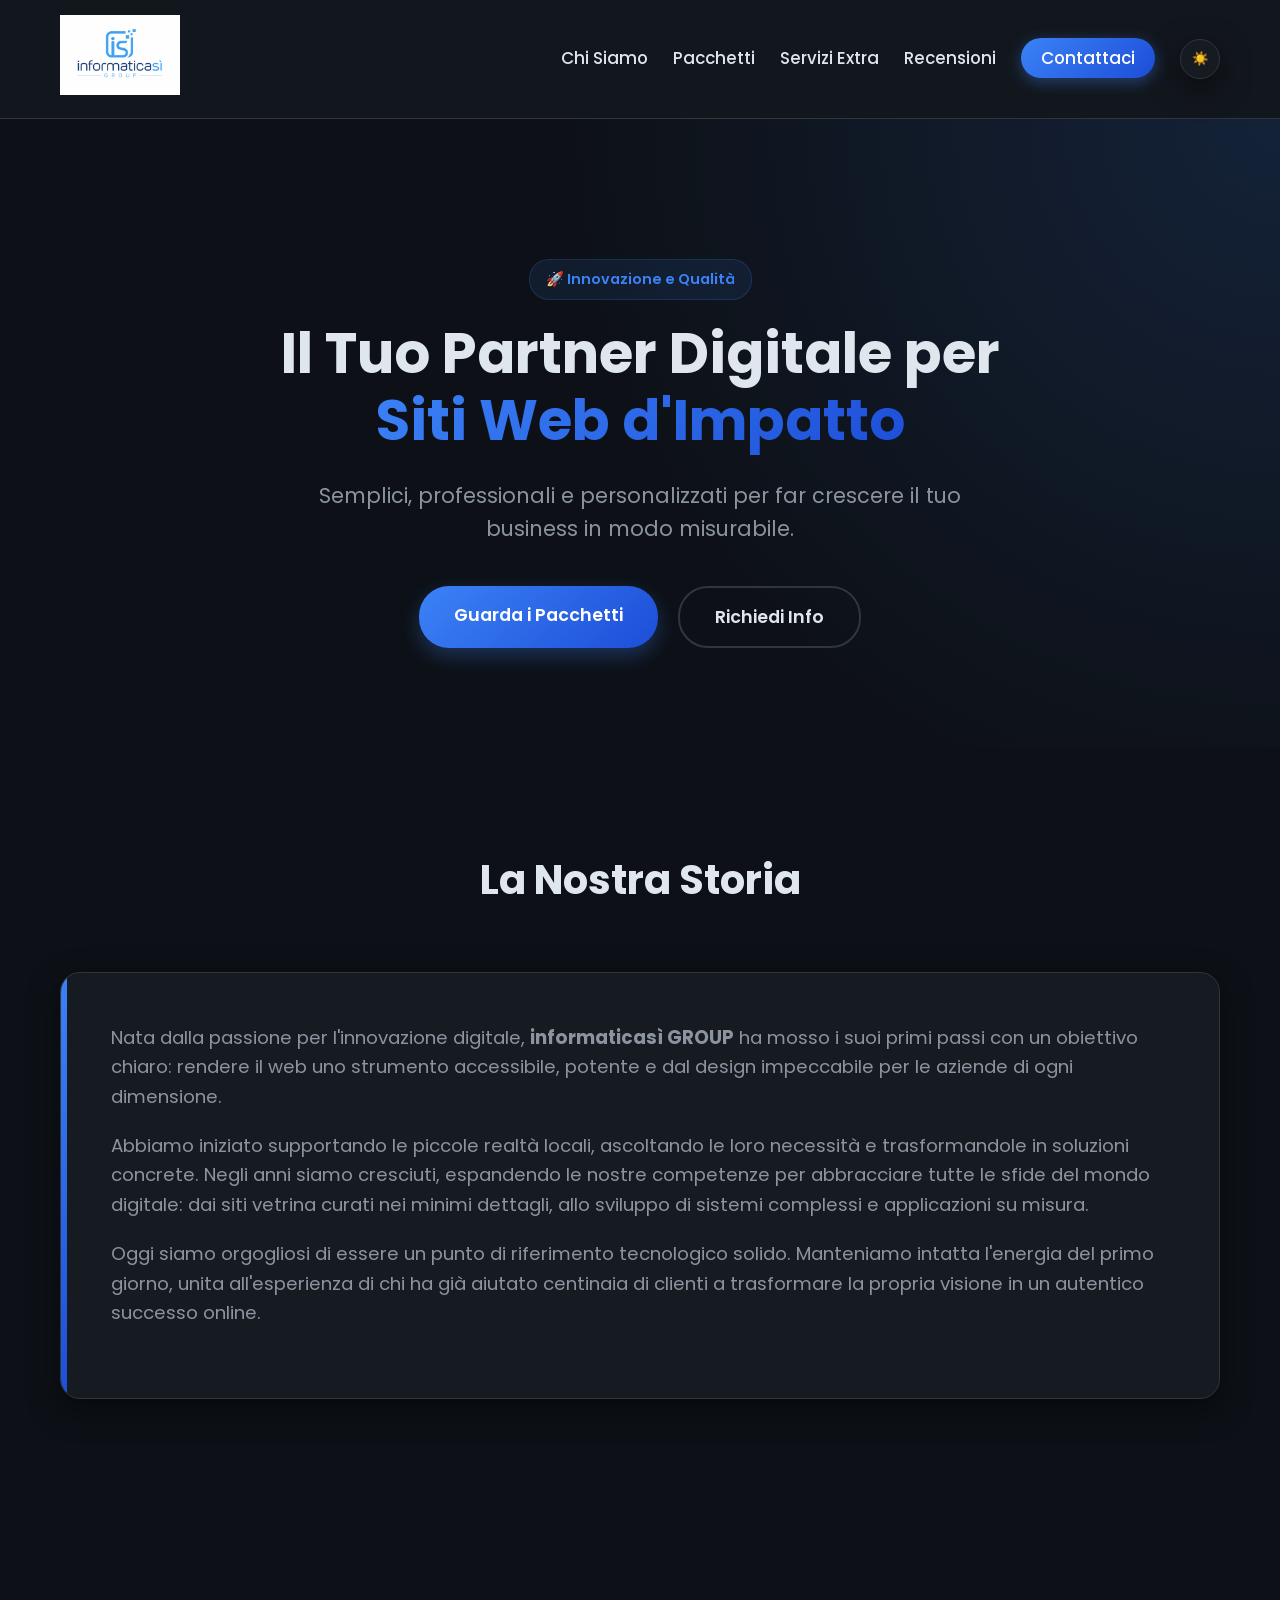
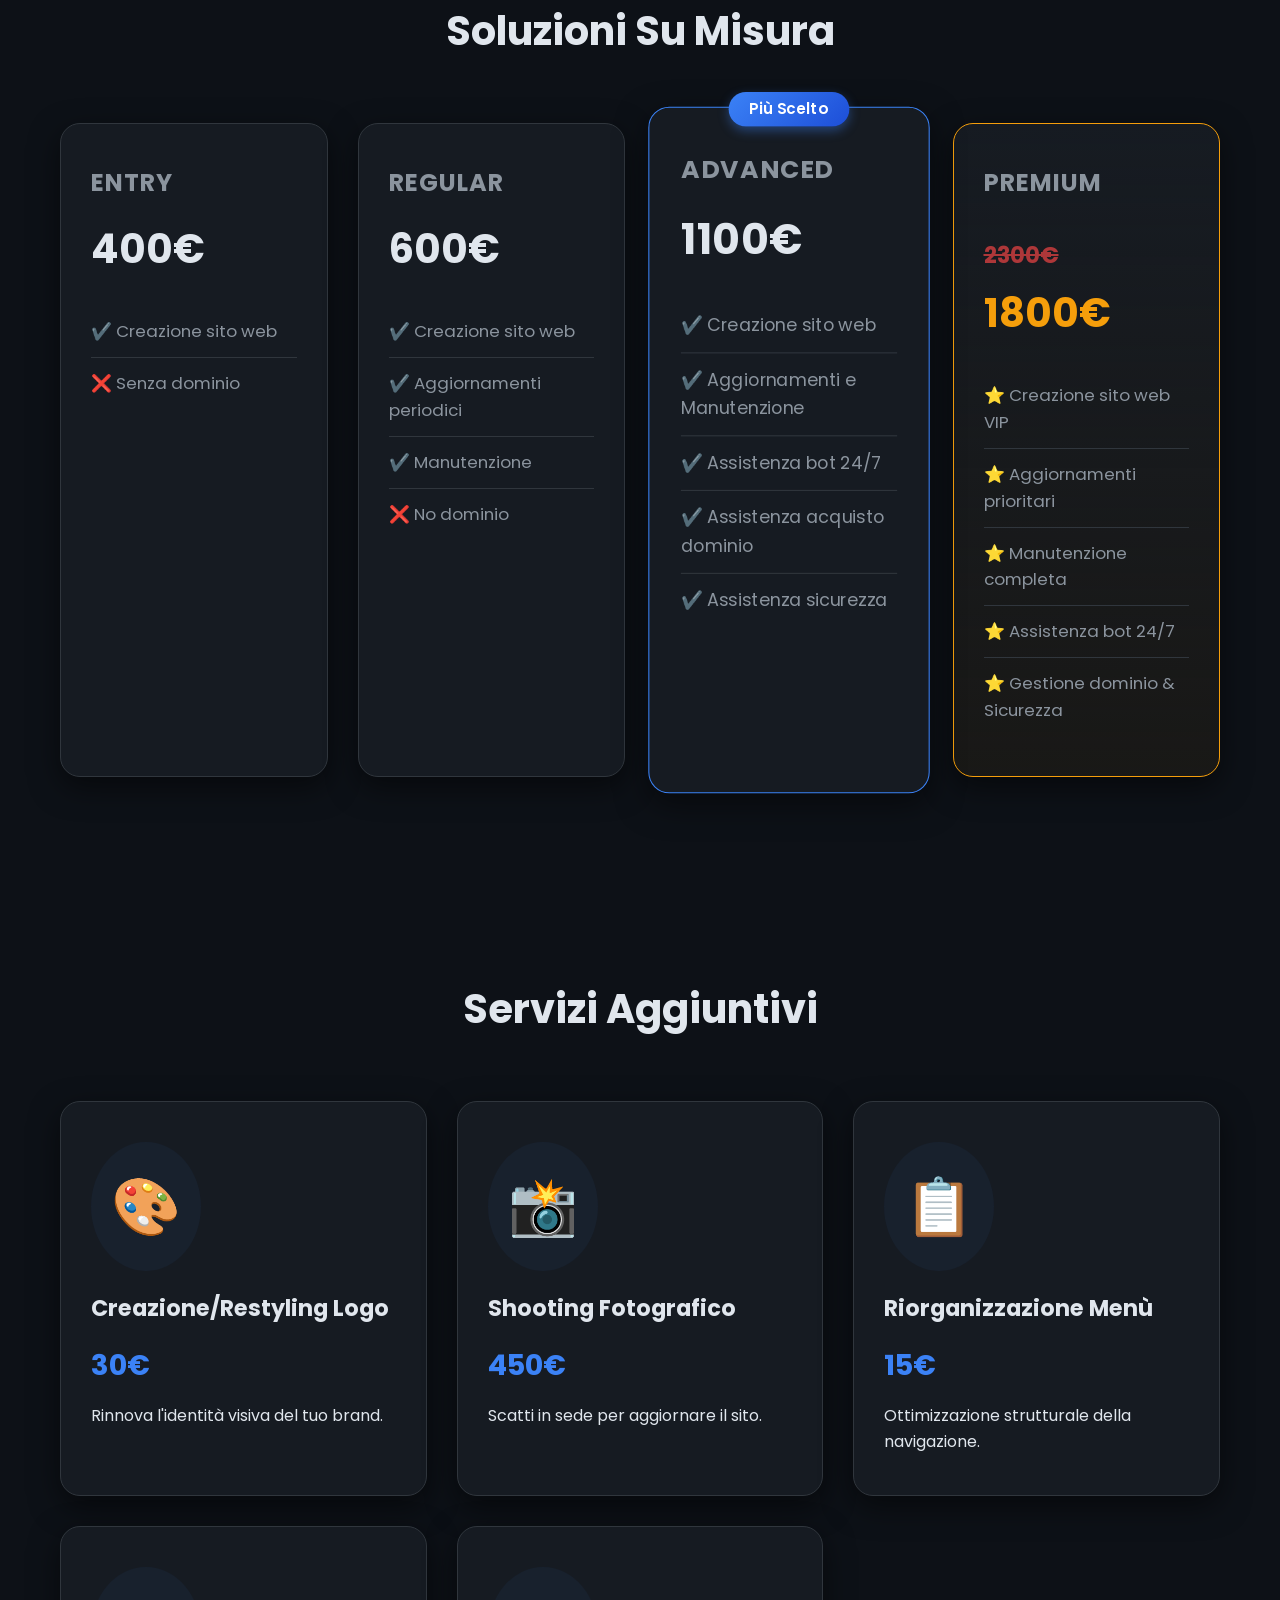
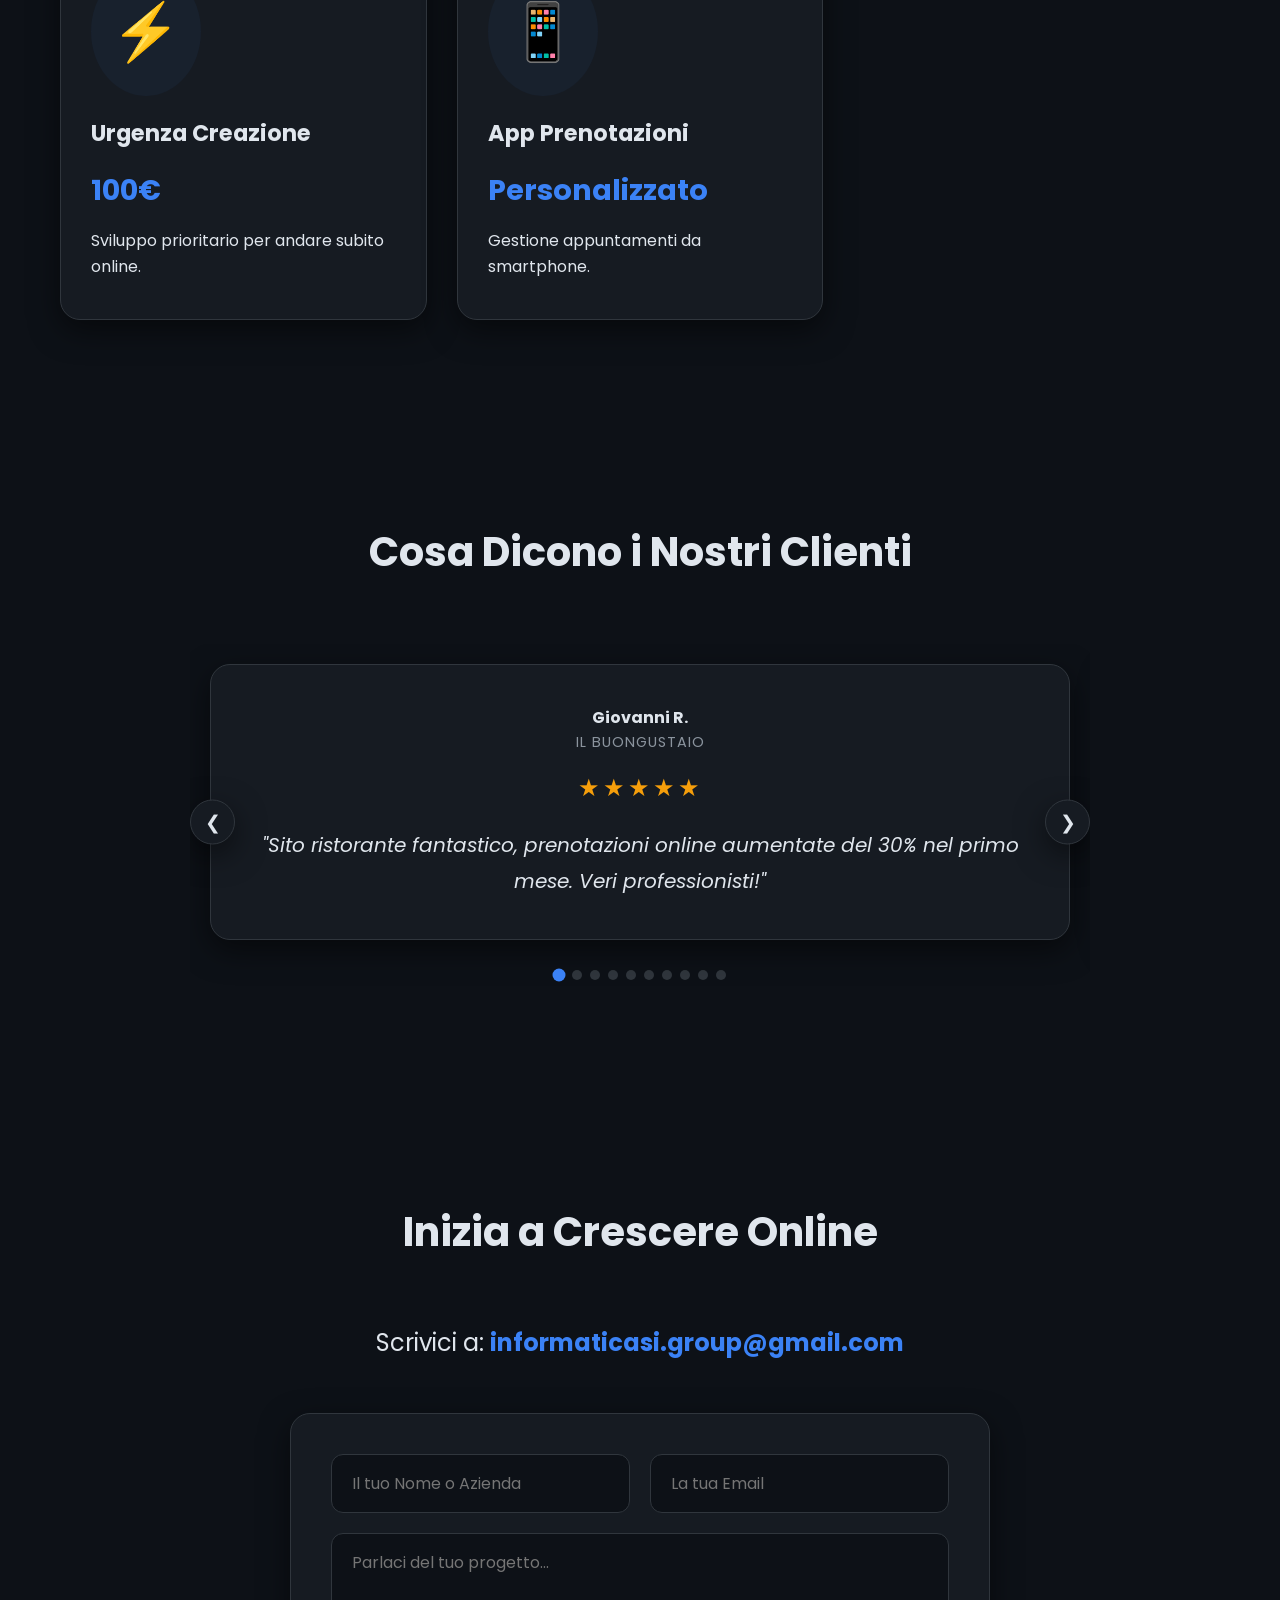
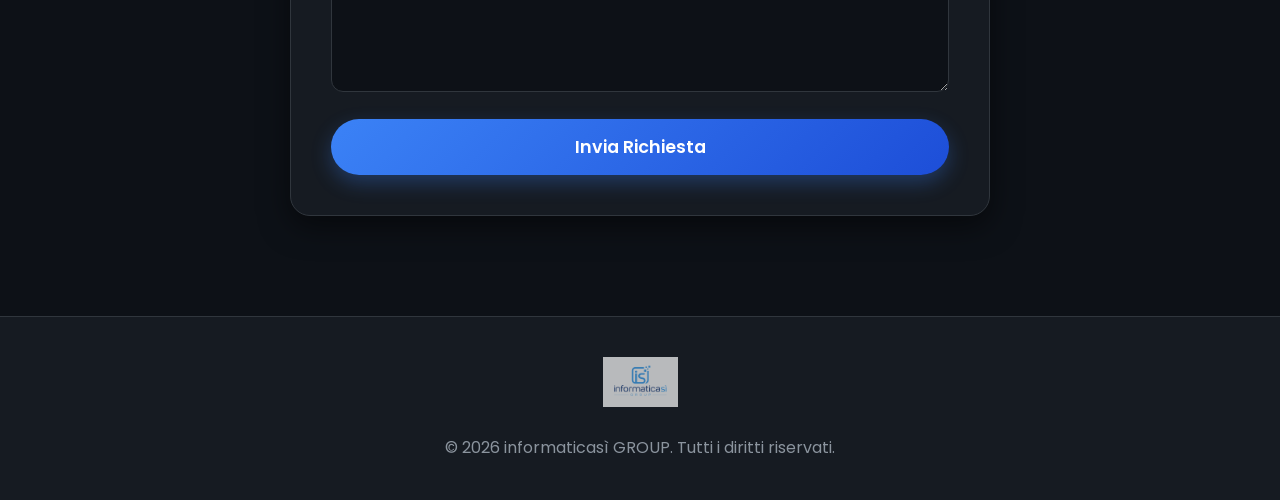
<file: index.html>
<!DOCTYPE html>
<html lang="it" data-theme="dark">
  <head>
    <meta charset="UTF-8" />
    <meta name="viewport" content="width=device-width, initial-scale=1.0" />
    <title>informaticasì GROUP - Soluzioni Web Professionali</title>
    <link rel="preconnect" href="https://fonts.googleapis.com" />
    <link rel="preconnect" href="https://fonts.gstatic.com" crossorigin />
    <link
      href="https://fonts.googleapis.com/css2?family=Poppins:wght@300;400;600;700&display=swap"
      rel="stylesheet"
    />
    <link rel="stylesheet" href="style.css" />
  </head>
  <body>
    <header class="header-main">
      <div class="container header-container">
        <div class="logo-container">
          <img
            src="logo.jpg"
            alt="informaticasì GROUP Logo"
            class="logo-large"
          />
        </div>
        <nav class="nav-main">
          <ul>
            <li><a href="#storia">Chi Siamo</a></li>
            <li><a href="#pacchetti">Pacchetti</a></li>
            <li><a href="#servizi">Servizi Extra</a></li>
            <li><a href="#recensioni">Recensioni</a></li>
            <li><a href="#contatti" class="btn-accent">Contattaci</a></li>
            <li>
              <button
                id="theme-toggle"
                class="theme-btn"
                aria-label="Cambia Tema"
              >
                <span class="icon-sun">☀️</span>
                <span class="icon-moon">🌙</span>
              </button>
            </li>
          </ul>
        </nav>
      </div>
    </header>

    <section class="hero-section">
      <div class="container hero-container">
        <div class="hero-content">
          <span class="badge-hero">🚀 Innovazione e Qualità</span>
          <h1>
            Il Tuo Partner Digitale per <br /><span class="highlight"
              >Siti Web d'Impatto</span
            >
          </h1>
          <p>
            Semplici, professionali e personalizzati per far crescere il tuo
            business in modo misurabile.
          </p>
          <div class="hero-btns">
            <a href="#pacchetti" class="btn-main">Guarda i Pacchetti</a>
            <a href="#contatti" class="btn-secondary">Richiedi Info</a>
          </div>
        </div>
      </div>
    </section>

    <section id="storia" class="history-section">
      <div class="container">
        <h2 class="section-title">La Nostra Storia</h2>
        <div class="history-content">
          <div class="history-text">
            <p>
              Nata dalla passione per l'innovazione digitale,
              <strong>informaticasì GROUP</strong> ha mosso i suoi primi passi
              con un obiettivo chiaro: rendere il web uno strumento accessibile,
              potente e dal design impeccabile per le aziende di ogni
              dimensione.
            </p>
            <p>
              Abbiamo iniziato supportando le piccole realtà locali, ascoltando
              le loro necessità e trasformandole in soluzioni concrete. Negli
              anni siamo cresciuti, espandendo le nostre competenze per
              abbracciare tutte le sfide del mondo digitale: dai siti vetrina
              curati nei minimi dettagli, allo sviluppo di sistemi complessi e
              applicazioni su misura.
            </p>
            <p>
              Oggi siamo orgogliosi di essere un punto di riferimento
              tecnologico solido. Manteniamo intatta l'energia del primo giorno,
              unita all'esperienza di chi ha già aiutato centinaia di clienti a
              trasformare la propria visione in un autentico successo online.
            </p>
          </div>
        </div>
      </div>
    </section>

    <section id="pacchetti" class="packages-section">
      <div class="container">
        <h2 class="section-title">Soluzioni Su Misura</h2>
        <div class="packages-grid">
          <div class="package-card">
            <div class="card-header">
              <h3>ENTRY</h3>
              <p class="price">400€</p>
            </div>
            <ul class="features-list">
              <li>✔️ Creazione sito web</li>
              <li>❌ Senza dominio</li>
            </ul>
          </div>

          <div class="package-card">
            <div class="card-header">
              <h3>REGULAR</h3>
              <p class="price">600€</p>
            </div>
            <ul class="features-list">
              <li>✔️ Creazione sito web</li>
              <li>✔️ Aggiornamenti periodici</li>
              <li>✔️ Manutenzione</li>
              <li>❌ No dominio</li>
            </ul>
          </div>

          <div class="package-card featured">
            <div class="badge-popular">Più Scelto</div>
            <div class="card-header">
              <h3>ADVANCED</h3>
              <p class="price">1100€</p>
            </div>
            <ul class="features-list">
              <li>✔️ Creazione sito web</li>
              <li>✔️ Aggiornamenti e Manutenzione</li>
              <li>✔️ Assistenza bot 24/7</li>
              <li>✔️ Assistenza acquisto dominio</li>
              <li>✔️ Assistenza sicurezza</li>
            </ul>
          </div>

          <div class="package-card premium">
            <div class="card-header">
              <h3>PREMIUM</h3>
              <p class="price">
                <span class="strikethrough">2300€</span>
                <span class="discounted">1800€</span>
              </p>
            </div>
            <ul class="features-list">
              <li>⭐ Creazione sito web VIP</li>
              <li>⭐ Aggiornamenti prioritari</li>
              <li>⭐ Manutenzione completa</li>
              <li>⭐ Assistenza bot 24/7</li>
              <li>⭐ Gestione dominio & Sicurezza</li>
            </ul>
          </div>
        </div>
      </div>
    </section>

    <section id="servizi" class="services-section">
      <div class="container">
        <h2 class="section-title">Servizi Aggiuntivi</h2>
        <div class="services-grid">
          <div class="service-card">
            <div class="service-icon">🎨</div>
            <h4>Creazione/Restyling Logo</h4>
            <p class="service-price">30€</p>
            <p class="service-desc">Rinnova l'identità visiva del tuo brand.</p>
          </div>
          <div class="service-card">
            <div class="service-icon">📸</div>
            <h4>Shooting Fotografico</h4>
            <p class="service-price">450€</p>
            <p class="service-desc">Scatti in sede per aggiornare il sito.</p>
          </div>
          <div class="service-card">
            <div class="service-icon">📋</div>
            <h4>Riorganizzazione Menù</h4>
            <p class="service-price">15€</p>
            <p class="service-desc">
              Ottimizzazione strutturale della navigazione.
            </p>
          </div>
          <div class="service-card">
            <div class="service-icon">⚡</div>
            <h4>Urgenza Creazione</h4>
            <p class="service-price">100€</p>
            <p class="service-desc">
              Sviluppo prioritario per andare subito online.
            </p>
          </div>
          <div class="service-card">
            <div class="service-icon">📱</div>
            <h4>App Prenotazioni</h4>
            <p class="service-price">Personalizzato</p>
            <p class="service-desc">Gestione appuntamenti da smartphone.</p>
          </div>
        </div>
      </div>
    </section>

    <section id="recensioni" class="reviews-section">
      <div class="container">
        <h2 class="section-title">Cosa Dicono i Nostri Clienti</h2>
        <div class="carousel-container" id="reviews-carousel">
          <button class="carousel-btn prev-btn">&#10094;</button>
          <div class="carousel-track">
            <div class="carousel-slide">
              <div class="review-card">
                <h4>Giovanni R.</h4>
                <p class="client-role">Il Buongustaio</p>
                <div class="rating">★★★★★</div>
                <p class="review-text">
                  "Sito ristorante fantastico, prenotazioni online aumentate del
                  30% nel primo mese. Veri professionisti!"
                </p>
              </div>
            </div>
            <div class="carousel-slide">
              <div class="review-card">
                <h4>Marta B.</h4>
                <p class="client-role">Tech Solutions</p>
                <div class="rating">★★★★★</div>
                <p class="review-text">
                  "Il nuovo logo è esattamente ciò di cui avevamo bisogno. Brand
                  moderno e consegna puntualissima."
                </p>
              </div>
            </div>
            <div class="carousel-slide">
              <div class="review-card">
                <h4>Pietro L.</h4>
                <p class="client-role">E-commerce Start</p>
                <div class="rating">★★★★★</div>
                <p class="review-text">
                  "Pacchetto Premium pazzesco. L'assistenza bot 24/7 ha ridotto
                  le email di supporto del 50%."
                </p>
              </div>
            </div>
            <div class="carousel-slide">
              <div class="review-card">
                <h4>Laura F.</h4>
                <p class="client-role">Studio Legale F&C</p>
                <div class="rating">★★★★★</div>
                <p class="review-text">
                  "Sito elegante e istituzionale, perfetto per il nostro studio.
                  Comunicazione eccellente durante tutto lo sviluppo."
                </p>
              </div>
            </div>
            <div class="carousel-slide">
              <div class="review-card">
                <h4>Marco T.</h4>
                <p class="client-role">Palestra IronGym</p>
                <div class="rating">★★★★★</div>
                <p class="review-text">
                  "L'app per le prenotazioni integrata nel sito ha cambiato la
                  vita a noi e ai nostri iscritti. Top!"
                </p>
              </div>
            </div>
            <div class="carousel-slide">
              <div class="review-card">
                <h4>Sofia C.</h4>
                <p class="client-role">Boutique Chic</p>
                <div class="rating">★★★★☆</div>
                <p class="review-text">
                  "Ottimo shooting fotografico in negozio. Le foto sul sito
                  rendono finalmente giustizia ai nostri abiti."
                </p>
              </div>
            </div>
            <div class="carousel-slide">
              <div class="review-card">
                <h4>Antonio V.</h4>
                <p class="client-role">Autosalone Veloce</p>
                <div class="rating">★★★★★</div>
                <p class="review-text">
                  "Avevo urgenza per una fiera e hanno creato un sito vetrina
                  spettacolare in tempi letteralmente da record."
                </p>
              </div>
            </div>
            <div class="carousel-slide">
              <div class="review-card">
                <h4>Elena D.</h4>
                <p class="client-role">B&B La Terrazza</p>
                <div class="rating">★★★★★</div>
                <p class="review-text">
                  "Ci hanno guidato nell'acquisto del dominio e configurato
                  tutto. Ora riceviamo molte più prenotazioni dirette."
                </p>
              </div>
            </div>
            <div class="carousel-slide">
              <div class="review-card">
                <h4>Davide P.</h4>
                <p class="client-role">Studio Architettura</p>
                <div class="rating">★★★★★</div>
                <p class="review-text">
                  "Minimal e pulito, riflette perfettamente i nostri progetti.
                  La riorganizzazione dei menù è stata un'ottima intuizione."
                </p>
              </div>
            </div>
            <div class="carousel-slide">
              <div class="review-card">
                <h4>Chiara M.</h4>
                <p class="client-role">Freelance Designer</p>
                <div class="rating">★★★★★</div>
                <p class="review-text">
                  "Il pacchetto Entry è perfetto per chi inizia. Rapporto
                  qualità-prezzo imbattibile sul mercato."
                </p>
              </div>
            </div>
          </div>
          <button class="carousel-btn next-btn">&#10095;</button>
          <div class="carousel-dots"></div>
        </div>
      </div>
    </section>

    <section id="contatti" class="contact-section">
      <div class="container">
        <h2 class="section-title">Inizia a Crescere Online</h2>
        <p class="contact-email">
          Scrivici a:
          <a href="mailto:informaticasi.group@gmail.com"
            >informaticasi.group@gmail.com</a
          >
        </p>

        <form
          action="https://formspree.io/f/maqapvoq"
          method="POST"
          class="contact-form-modern"
        >
          <div class="form-grid">
            <div class="form-group">
              <input
                type="text"
                name="name"
                placeholder="Il tuo Nome o Azienda"
                required
              />
            </div>
            <div class="form-group">
              <input
                type="email"
                name="_replyto"
                placeholder="La tua Email"
                required
              />
            </div>
          </div>
          <div class="form-group">
            <textarea
              name="message"
              rows="5"
              placeholder="Parlaci del tuo progetto..."
              required
            ></textarea>
          </div>
          <button type="submit" class="btn-main btn-full">
            Invia Richiesta
          </button>
        </form>
      </div>
    </section>

    <footer class="footer-main">
      <div class="container">
        <div class="logo-container">
          <img src="logo.jpg" alt="Logo" class="logo-small" />
        </div>
        <p>&copy; 2026 informaticasì GROUP. Tutti i diritti riservati.</p>
      </div>
    </footer>

    <script src="script.js"></script>
  </body>
</html>
</file>
<file: style.css>
:root {
  /* DARK THEME (Default) */
  --bg-color: #0d1117;
  --surface-color: #161b22;
  --glass-bg: rgba(22, 27, 34, 0.7);
  --text-main: #e0e6ed;
  --text-muted: #8b949e;
  --primary-cyan: #3b82f6;
  --primary-gradient: linear-gradient(135deg, #3b82f6, #1d4ed8);
  --accent-gold: #f59e0b;
  --border-color: #30363d;
  --shadow: 0 10px 30px rgba(0, 0, 0, 0.5);
  --hover-shadow: 0 20px 40px rgba(59, 130, 246, 0.2);
}

[data-theme="light"] {
  /* LIGHT THEME */
  --bg-color: #f8fafc;
  --surface-color: #ffffff;
  --glass-bg: rgba(255, 255, 255, 0.8);
  --text-main: #0f172a;
  --text-muted: #475569;
  --primary-cyan: #2563eb;
  --primary-gradient: linear-gradient(135deg, #60a5fa, #2563eb);
  --accent-gold: #d97706;
  --border-color: #e2e8f0;
  --shadow: 0 10px 30px rgba(0, 0, 0, 0.05);
  --hover-shadow: 0 20px 40px rgba(37, 99, 235, 0.15);
}

* {
  margin: 0;
  padding: 0;
  box-sizing: border-box;
  font-family: "Poppins", sans-serif;
  transition: background-color 0.3s, color 0.3s, border-color 0.3s;
}
html {
  scroll-behavior: smooth;
}
body {
  background-color: var(--bg-color);
  color: var(--text-main);
  line-height: 1.6;
  overflow-x: hidden;
}
.container {
  max-width: 1200px;
  margin: 0 auto;
  padding: 0 20px;
}

/* HEADER - Glassmorphism */
header.header-main {
  background: var(--glass-bg);
  backdrop-filter: blur(12px);
  -webkit-backdrop-filter: blur(12px);
  padding: 15px 0;
  position: sticky;
  top: 0;
  z-index: 1000;
  border-bottom: 1px solid var(--border-color);
}
.header-container {
  display: flex;
  justify-content: space-between;
  align-items: center;
}
.logo-large {
  max-height: 80px;
  transition: 0.3s;
}

.nav-main ul {
  list-style: none;
  display: flex;
  gap: 25px;
  align-items: center;
}
.nav-main a {
  text-decoration: none;
  color: var(--text-main);
  font-weight: 500;
  font-size: 1.05rem;
  transition: color 0.3s;
}
.nav-main a:hover {
  color: var(--primary-cyan);
}
.btn-accent {
  background: var(--primary-gradient);
  color: #fff !important;
  padding: 8px 20px;
  border-radius: 30px;
  box-shadow: 0 4px 15px rgba(59, 130, 246, 0.4);
}
.btn-accent:hover {
  transform: translateY(-2px);
  box-shadow: 0 6px 20px rgba(59, 130, 246, 0.6);
}

.theme-btn {
  background: var(--surface-color);
  border: 1px solid var(--border-color);
  color: var(--text-main);
  padding: 8px;
  border-radius: 50%;
  cursor: pointer;
  display: flex;
  align-items: center;
  justify-content: center;
  width: 40px;
  height: 40px;
  box-shadow: var(--shadow);
}
[data-theme="dark"] .icon-moon {
  display: none;
}
[data-theme="light"] .icon-sun {
  display: none;
}

/* HERO SECTION */
.hero-section {
  padding: 140px 0 100px;
  background: radial-gradient(
      circle at top right,
      rgba(59, 130, 246, 0.15),
      transparent 50%
    ),
    var(--bg-color);
  text-align: center;
}
.badge-hero {
  background: rgba(59, 130, 246, 0.1);
  color: var(--primary-cyan);
  padding: 8px 16px;
  border-radius: 20px;
  font-weight: 600;
  font-size: 0.9rem;
  display: inline-block;
  margin-bottom: 20px;
  border: 1px solid rgba(59, 130, 246, 0.2);
}
.hero-content h1 {
  font-size: 3.5rem;
  font-weight: 700;
  margin-bottom: 25px;
  line-height: 1.2;
}
.highlight {
  background: var(--primary-gradient);

  /* Proprietà per Safari/Chrome */
  -webkit-background-clip: text;
  -webkit-text-fill-color: transparent;

  /* Proprietà Standard (per eliminare l'avviso e per compatibilità futura) */
  background-clip: text;
  color: transparent;
}
.hero-content p {
  font-size: 1.3rem;
  color: var(--text-muted);
  margin-bottom: 40px;
  max-width: 700px;
  margin-inline: auto;
}
.hero-btns {
  display: flex;
  gap: 20px;
  justify-content: center;
}

/* BUTTONS */
.btn-main,
.btn-secondary {
  display: inline-block;
  padding: 15px 35px;
  border-radius: 30px;
  font-weight: 600;
  text-decoration: none;
  font-size: 1.1rem;
  cursor: pointer;
  transition: 0.3s;
}
.btn-main {
  background: var(--primary-gradient);
  color: #fff;
  box-shadow: 0 8px 20px rgba(59, 130, 246, 0.3);
  border: none;
}
.btn-main:hover {
  transform: translateY(-3px);
  box-shadow: 0 12px 25px rgba(59, 130, 246, 0.5);
  color: #fff;
}
.btn-secondary {
  background: transparent;
  border: 2px solid var(--border-color);
  color: var(--text-main);
}
.btn-secondary:hover {
  background: var(--surface-color);
  border-color: var(--primary-cyan);
  color: var(--primary-cyan);
}
.btn-full {
  width: 100%;
  text-align: center;
}

/* SECTIONS */
.history-section,
.packages-section,
.services-section,
.reviews-section,
.contact-section {
  padding: 100px 0;
}
.section-title {
  text-align: center;
  color: var(--text-main);
  font-size: 2.5rem;
  font-weight: 700;
  margin-bottom: 60px;
}

/* STORIA */
.history-content {
  background: var(--surface-color);
  padding: 50px;
  border-radius: 20px;
  box-shadow: var(--shadow);
  border: 1px solid var(--border-color);
  position: relative;
  overflow: hidden;
}
.history-content::before {
  content: "";
  position: absolute;
  left: 0;
  top: 0;
  bottom: 0;
  width: 6px;
  background: var(--primary-gradient);
}
.history-text p {
  font-size: 1.15rem;
  color: var(--text-muted);
  margin-bottom: 20px;
}

/* PACCHETTI (GRID PER DESKTOP) */
.packages-grid {
  display: grid;
  grid-template-columns: repeat(auto-fit, minmax(250px, 1fr));
  gap: 30px;
}
.package-card,
.service-card,
.review-card {
  background: var(--surface-color);
  padding: 40px 30px;
  border-radius: 20px;
  box-shadow: var(--shadow);
  border: 1px solid var(--border-color);
  transition: 0.4s cubic-bezier(0.175, 0.885, 0.32, 1.275);
  position: relative;
}
.package-card:hover,
.service-card:hover {
  transform: translateY(-10px);
  box-shadow: var(--hover-shadow);
  border-color: var(--primary-cyan);
}

.package-card.featured {
  border-color: var(--primary-cyan);
  transform: scale(1.05);
  z-index: 1;
}
.package-card.featured:hover {
  transform: scale(1.05) translateY(-10px);
}
.package-card.premium {
  border-color: var(--accent-gold);
  background: linear-gradient(
    180deg,
    var(--surface-color) 0%,
    rgba(245, 158, 11, 0.05) 100%
  );
}
.badge-popular {
  position: absolute;
  top: -15px;
  left: 50%;
  transform: translateX(-50%);
  background: var(--primary-gradient);
  color: #fff;
  padding: 5px 20px;
  border-radius: 20px;
  font-size: 0.9rem;
  font-weight: 600;
  box-shadow: 0 4px 10px rgba(59, 130, 246, 0.4);
}

.card-header h3 {
  font-size: 1.5rem;
  letter-spacing: 1px;
  color: var(--text-muted);
}
.price {
  font-size: 2.5rem;
  font-weight: 700;
  color: var(--text-main);
  margin: 15px 0 25px;
}
.strikethrough {
  text-decoration: line-through;
  color: #ef4444;
  font-size: 1.4rem;
  opacity: 0.7;
  margin-right: 10px;
}
.discounted {
  color: var(--accent-gold);
}
.features-list {
  list-style: none;
  text-align: left;
  color: var(--text-muted);
}
.features-list li {
  padding: 12px 0;
  border-bottom: 1px solid var(--border-color);
  font-size: 1.05rem;
}
.features-list li:last-child {
  border: none;
}

/* SERVIZI GRID */
.services-grid {
  display: grid;
  grid-template-columns: repeat(auto-fit, minmax(300px, 1fr));
  gap: 30px;
}
.service-icon {
  font-size: 3.5rem;
  margin-bottom: 20px;
  display: inline-block;
  padding: 20px;
  background: rgba(59, 130, 246, 0.05);
  border-radius: 50%;
}
.service-card h4 {
  font-size: 1.4rem;
  margin-bottom: 15px;
}
.service-price {
  font-size: 1.8rem;
  font-weight: 700;
  color: var(--primary-cyan);
  margin-bottom: 15px;
}

/* RECENSIONI CAROUSEL */
.carousel-container {
  position: relative;
  max-width: 900px;
  margin: 0 auto;
  overflow: hidden;
  padding: 20px 0;
  touch-action: pan-y;
}
.carousel-track {
  display: flex;
  transition: transform 0.5s ease-out;
}
.carousel-slide {
  min-width: 100%;
  padding: 0 20px;
  box-sizing: border-box;
}
.review-card {
  text-align: center;
}
.client-role {
  color: var(--text-muted);
  font-size: 0.9rem;
  margin-bottom: 15px;
  text-transform: uppercase;
  letter-spacing: 1px;
}
.rating {
  color: var(--accent-gold);
  font-size: 1.5rem;
  margin-bottom: 20px;
  letter-spacing: 3px;
}
.review-text {
  font-size: 1.25rem;
  font-style: italic;
  line-height: 1.8;
  color: var(--text-main);
}

.carousel-btn {
  position: absolute;
  top: 50%;
  transform: translateY(-50%);
  background: var(--surface-color);
  border: 1px solid var(--border-color);
  color: var(--text-main);
  width: 45px;
  height: 45px;
  border-radius: 50%;
  font-size: 1.2rem;
  cursor: pointer;
  z-index: 10;
  display: flex;
  justify-content: center;
  align-items: center;
  box-shadow: var(--shadow);
  transition: 0.3s;
}
.carousel-btn:hover {
  background: var(--primary-cyan);
  color: #fff;
  border-color: var(--primary-cyan);
}
.prev-btn {
  left: 0;
}
.next-btn {
  right: 0;
}
.carousel-dots {
  display: flex;
  justify-content: center;
  gap: 8px;
  margin-top: 30px;
}
.dot {
  width: 10px;
  height: 10px;
  background: var(--border-color);
  border-radius: 50%;
  cursor: pointer;
  transition: 0.3s;
}
.dot.active {
  background: var(--primary-cyan);
  transform: scale(1.3);
}

/* CONTATTI */
.contact-email {
  font-size: 1.5rem;
  text-align: center;
  margin-bottom: 50px;
}
.contact-email a {
  color: var(--primary-cyan);
  text-decoration: none;
  font-weight: 700;
  position: relative;
}
.contact-email a::after {
  content: "";
  position: absolute;
  width: 100%;
  height: 2px;
  bottom: -5px;
  left: 0;
  background: var(--primary-cyan);
  transform: scaleX(0);
  transition: 0.3s;
}
.contact-email a:hover::after {
  transform: scaleX(1);
}

.contact-form-modern {
  max-width: 700px;
  margin: 0 auto;
  background: var(--surface-color);
  padding: 40px;
  border-radius: 20px;
  box-shadow: var(--shadow);
  border: 1px solid var(--border-color);
}
.form-grid {
  display: grid;
  grid-template-columns: 1fr 1fr;
  gap: 20px;
}
.form-group {
  margin-bottom: 20px;
}
.contact-form-modern input,
.contact-form-modern textarea {
  width: 100%;
  padding: 16px 20px;
  background: var(--bg-color);
  border: 1px solid var(--border-color);
  border-radius: 12px;
  font-size: 1rem;
  color: var(--text-main);
  transition: 0.3s;
  outline: none;
}
.contact-form-modern input:focus,
.contact-form-modern textarea:focus {
  border-color: var(--primary-cyan);
  box-shadow: 0 0 0 4px rgba(59, 130, 246, 0.1);
}

/* FOOTER */
.footer-main {
  background: var(--surface-color);
  border-top: 1px solid var(--border-color);
  padding: 40px 0;
  text-align: center;
}
.logo-small {
  max-height: 50px;
  margin-bottom: 20px;
  opacity: 0.7;
}
.footer-main p {
  color: var(--text-muted);
}

/* ========================================= */
/* MEDIA QUERIES (OTTIMIZZAZIONE MOBILE)     */
/* ========================================= */
@media (max-width: 992px) {
  .package-card.featured {
    transform: scale(1);
  }
  .package-card.featured:hover {
    transform: translateY(-10px);
  }
  .hero-content h1 {
    font-size: 3rem;
  }
  .form-grid {
    grid-template-columns: 1fr;
    gap: 0;
  }
}

@media (max-width: 768px) {
  header.header-main {
    padding: 10px 0;
  }
  .header-container {
    flex-direction: column;
    gap: 15px;
  }
  .logo-large {
    max-height: 60px;
  }

  /* Menu a scorrimento o wrap su mobile */
  .nav-main ul {
    flex-wrap: wrap;
    justify-content: center;
    gap: 15px;
  }
  .nav-main a {
    font-size: 0.95rem;
  }
  .theme-btn {
    position: absolute;
    top: 15px;
    right: 20px;
  }

  .hero-section {
    padding: 80px 0 60px;
  }
  .hero-content h1 {
    font-size: 2.2rem;
  }
  .hero-content p {
    font-size: 1.1rem;
  }
  .hero-btns {
    flex-direction: column;
    width: 100%;
    max-width: 300px;
    margin: 0 auto;
  }

  .section-title {
    font-size: 2rem;
    margin-bottom: 40px;
  }
  .history-content {
    padding: 30px 20px;
  }

  .carousel-btn {
    display: none; /* Nascondiamo le frecce su mobile per usare lo swipe o i pallini */
  }
  .carousel-slide {
    padding: 0 5px;
  }
  .review-text {
    font-size: 1.1rem;
  }

  .contact-form-modern {
    padding: 30px 20px;
  }
  .contact-email {
    font-size: 1.2rem;
  }
}

@media (max-width: 480px) {
  .hero-content h1 {
    font-size: 1.8rem;
  }
  .price {
    font-size: 2rem;
  }
}
</file>
